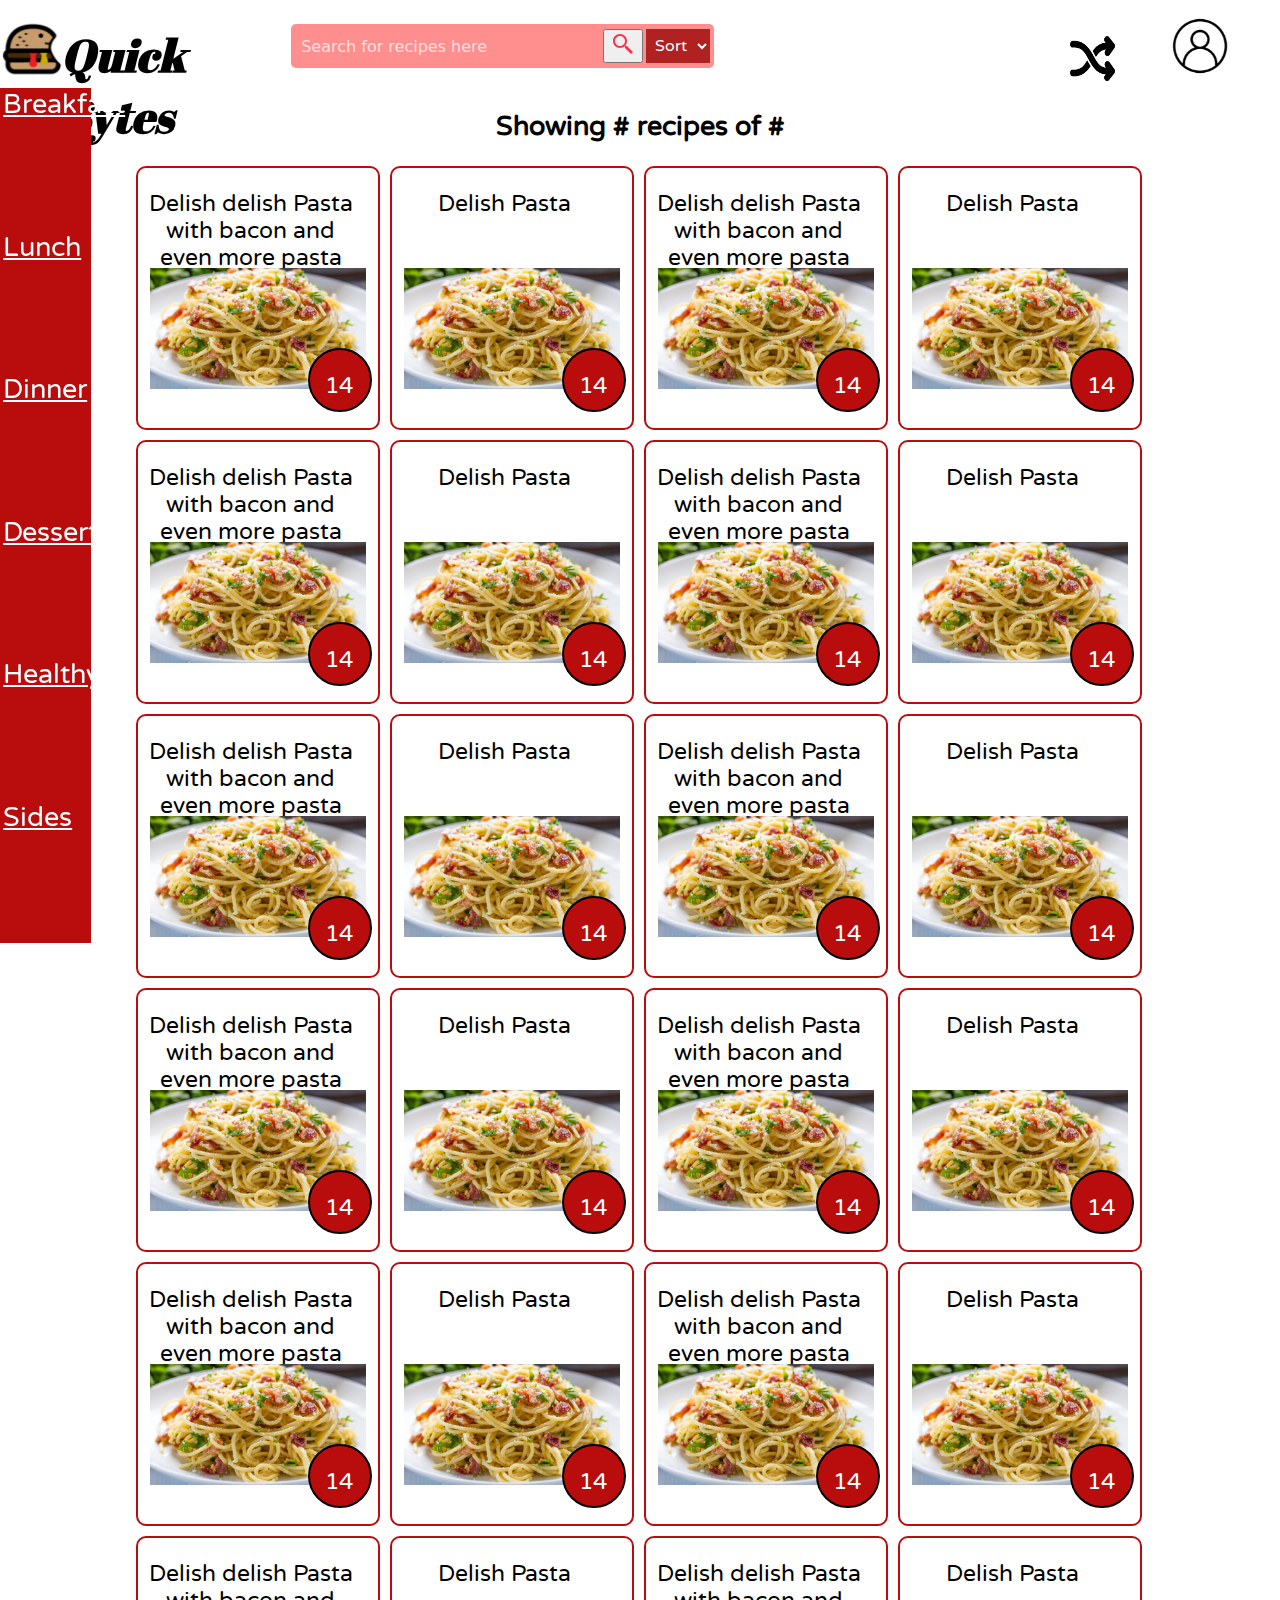
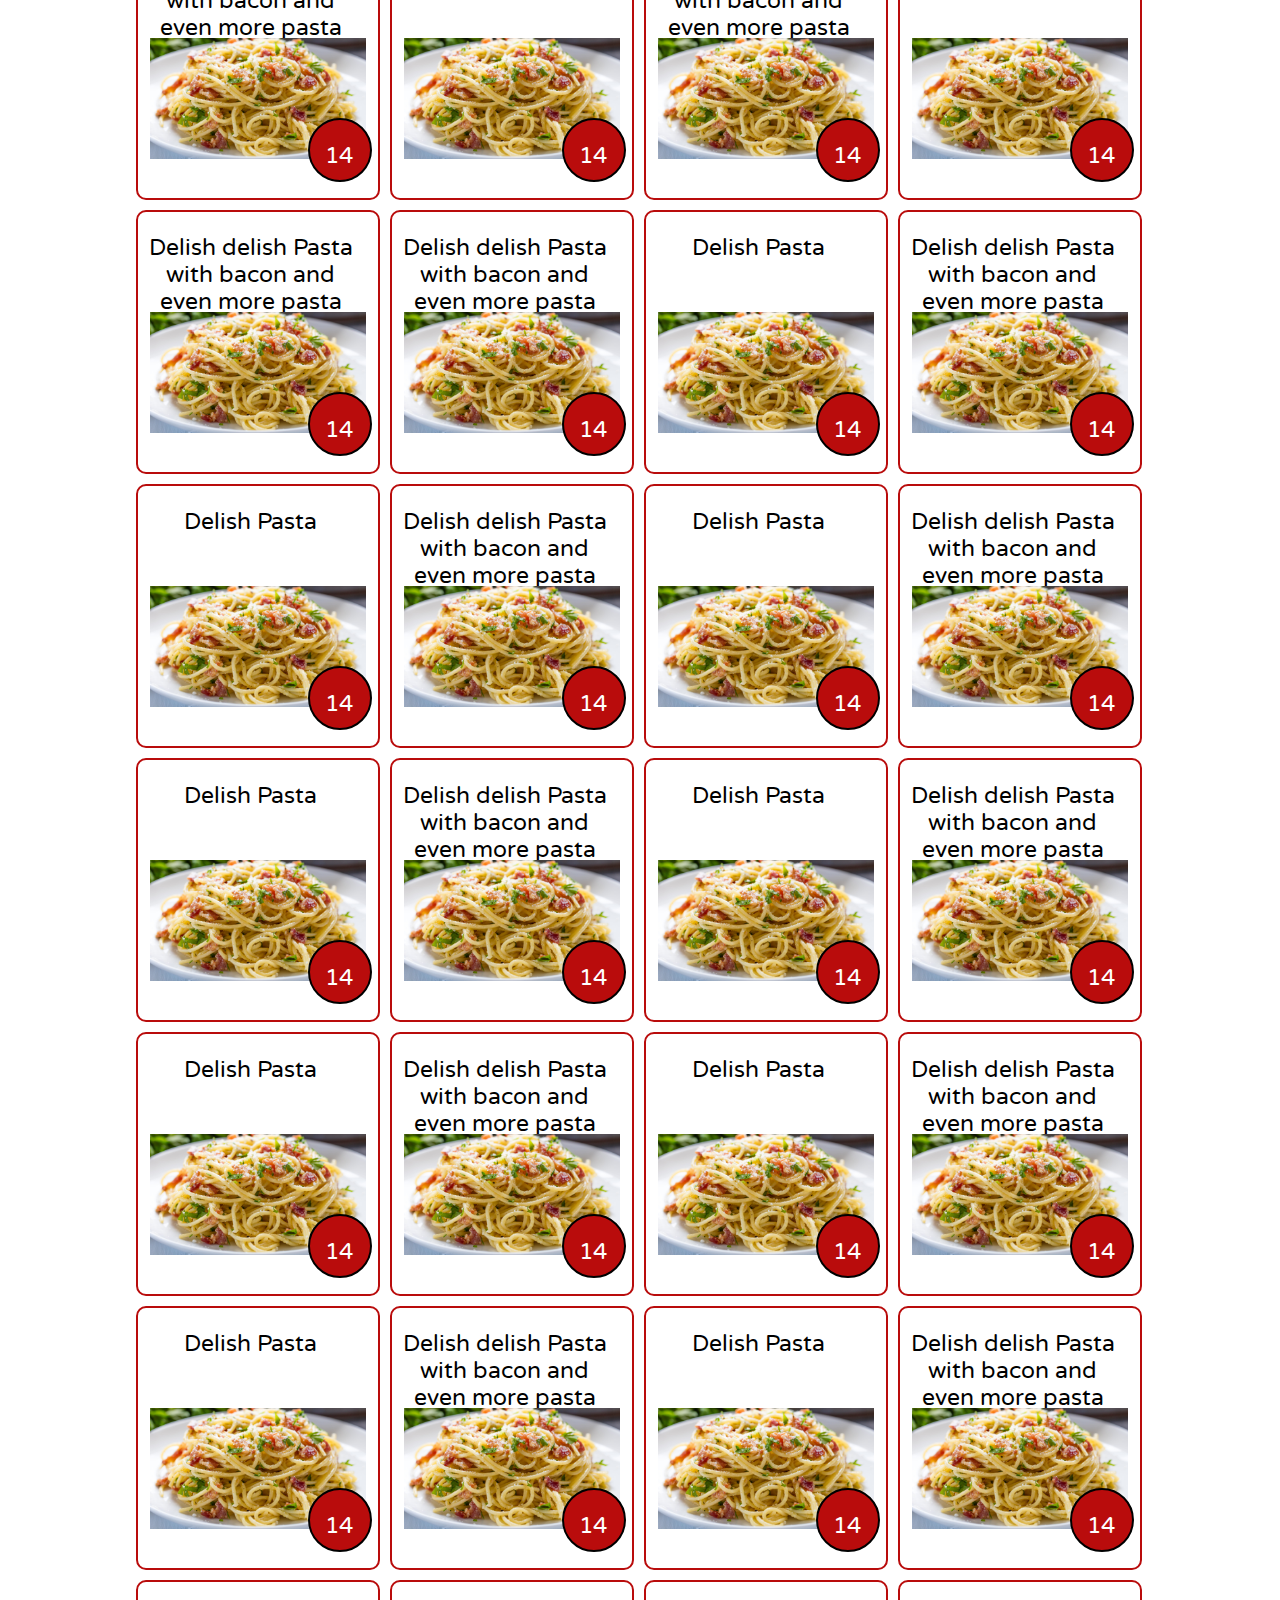
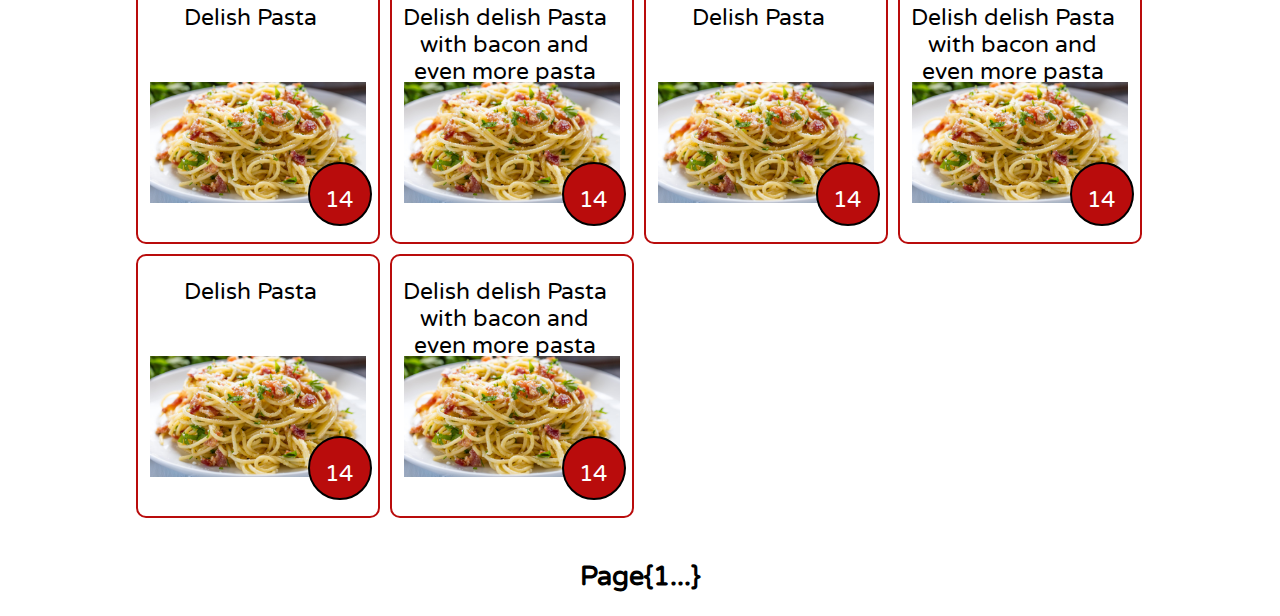
<file: index.html>
<!DOCTYPE html>
<html lang="en">

<head>
  <link rel="preconnect" href="https://fonts.gstatic.com" crossorigin>
  <link rel="preconnect" href="https://fonts.googleapis.com">
  <link rel="preconnect" href="https://fonts.gstatic.com" crossorigin>
  <link href="https://fonts.googleapis.com/css2?family=Gugi&family=Nosifer&family=VT323&family=Varela+Round&display=swap&family=Abril+Fatface&display=swap" rel="stylesheet">
  <link rel="shortcut icon" href="images\logo.png">
  
  
    <!-- Main Stylesheet & Scripts -->
    <script src="assets\script.js" type="module"></script>
  <title>Quick Bytes: Search Results</title>
  <link rel="icon" type = image/png href="/images/logo.png?"> 
  <link rel="stylesheet" href="styles/style.css">
  <script src="assets/searchRecipe.js" type="module"></script>
  <script src="assets/script.js?" type="text/javascript"></script>

</head>

<body>
    
  <searchbar id= "search-bar">
    <form id="form" role="search">
    <input type="search" id="query" name="q"
     placeholder="Search for recipes here"
     aria-label="Search through site content">
    <button type = "submit"><?xml version="1.0"?><svg fill="#fa314a" xmlns="http://www.w3.org/2000/svg"  viewBox="0 0 24 24" width="24px" height="24px">    <path d="M 9 2 C 5.1458514 2 2 5.1458514 2 9 C 2 12.854149 5.1458514 16 9 16 C 10.747998 16 12.345009 15.348024 13.574219 14.28125 L 14 14.707031 L 14 16 L 20 22 L 22 20 L 16 14 L 14.707031 14 L 14.28125 13.574219 C 15.348024 12.345009 16 10.747998 16 9 C 16 5.1458514 12.854149 2 9 2 z M 9 4 C 11.773268 4 14 6.2267316 14 9 C 14 11.773268 11.773268 14 9 14 C 6.2267316 14 4 11.773268 4 9 C 4 6.2267316 6.2267316 4 9 4 z"/></svg></button>
    <select class="sort">
        <option value="">Sort</option>
        <option value="time">time (low to high)</option>
        <option value="time">time (high to low)</option>
        <option value="hamster">alphabetical (a-z)</option>
        <option value="parrot"># ingredients(low to high)</option>
    </select>
    </form>
  </searchbar>
  <div class= "top-nav" style="display:flex; flex-direction: row; width: 100%;">
    <div class = logo>
      <a class = logoImg href="home-page\index.html">
        <img src="images\logo.png" alt="logo" width=60vw height =60vh title= "QuickBytes"></img>
      </a>
      <div class = logoText>
        <h4>Quick Bytes</h4>
      </div>
    </div>
    <div class = shuffle>
        <!--JS TO DO: Fill in href for shuffle, should navigate to random recipe page-->
      <a href="">
        <img src="images\shuffle.png" alt="shuffle-button" width=45vw height=45vh title="Random-Recipe">
      </a>
    </div>
    <div class = user-portal>
      <!--JS TO DO: Fill in href for user-portal, should navigate to user page-->
      <a href="user-portal/index.html">
        <img src="images\user-image.png" alt="user" width=60vw height =60vh title= "User-Portal"></img>
    </a>
    </div>
    </div>
  <sideBar class="vert-navigation">
    <nav class = "sideNav">
      <a href="" title="Breakfast">Breakfast</a> 
    </nav>
    <nav  class = "sideNav">
        <a href="" title="Lunch">Lunch</a> 
    </nav>
    <nav  class = "sideNav">
        <a href="" title="Dinner">Dinner</a>
      </nav>
      <nav  class = "sideNav">
        <a href="" title="Dessert">Dessert</a>
      </nav>
      <nav  class = "sideNav">
        <a href="" title="Healthy">Healthy</a>
      </nav>
      <nav  class = "sideNav">
        <a href="" title="Sides">Sides</a>
      </nav>
    </sideBar>
    <br><br><br><br>
    <h2><center>Showing # recipes of #</center></h2>
    <main class="search-recipes">
      <!-- Recipes  -->
    </main>
    <br>
    <h2><center>Page{1...}</h2>

</body>
</html>
</file>
<file: styles/style.css>
* {
  font-family: 'Varela Round', sans-serif;
 
}
@font-face {
font-family: 'Abril Fatface', cursive;
 font-family: 'Varela Round', sans-serif;
 font-family: 'Gugi', cursive;
font-family: 'Nosifer', cursive;
font-family: 'VT323', monospace;
 src: url("https://fonts.google.com/");
 
}
#user_img {
  position: fixed;
  top: 0;
  right: 0;
  width: 6vw;
  height: 6vw;
}

#icon_img {
  top: 0;
  left: 0;
  width: 6.5vw;
  height: 6.5vw;
}

.search-bar {
  overflow: hidden;
  
}


.search-bar input[type=text] {
  background-color: #ff141479;
  display: block;
  margin-left: auto;
  margin-right: auto;
  width: 33vw;
  height: 44px;
  border-radius: 5px;
  display: flex;
  flex-direction: row;
  align-items: center;
}

.search-bar ::placeholder {
  color: #fff;
  opacity: 0.7; 
 
}
.searchbox {  
  float: left;
  }  
  input[type=text] {  
  padding: 6px;  
  margin-top: 10px;  
  font-size: 17px;  
  border: none;  
  }  
  searchbar {
  margin-top: 0%;
  justify-content: center;
  align-self: right;
  justify-items: center;

  display: inline-block;
  height: 10em;
  width: 10em;
  position: absolute;
  top: 1.5em;
  left: 33%;
  }
  .searchbox button {   
  padding: 8px;  
  margin-top: 10px;  
  margin-left: 10px;  
  background: red;  
  font-size: 20px;  
  border: none;  
  cursor: pointer;   
  }  
  .searchbox button:hover {  
  background: red;  
  }  
  form {
      background-color: #ff141479;
      width: 33vw;
      height: 44px;
      border-radius: 5px;
      display: flex;
      flex-direction: row;
      align-items: center;
    }
    input {
      all: unset;
      font: 16px system-ui;
      color: rgb(255, 255, 255);
      height: 100%;
      width: 100%;
      padding: 6px 10px;
    }
    ::placeholder {
      color: #fff;
      opacity: 0.7; 
     
    }
    .button {
     background-color: #ff0000;
     border: none;
     color: white;
     background: #b90c0c;
     width: 5em;
     height: 5em;
     text-align: center;
     align-self: center;
     text-decoration: none;
     cursor: pointer;
     display: inline-block;
     font-size: 8.8vh;
     box-shadow: 0 .5em .2em rgba(0, 0, 0, 0.2);
   }
   .sort{
    display: inline-block;
    position: relative;
    padding: .3em;  
      margin-top: .2em;  
      margin-left: .2em;
      margin-right: .2em;
      margin-bottom: .2em;  
      align-self: center;
      background: rgba(156, 5, 5, 0.801);  
      font-size: 1rem;  
      color: rgb(255, 255, 255);
      border: none;  
      cursor: pointer; 
    width: 4em;
    height: 34px;
   }
   .logoImg {
    position:fixed;
    justify-items: end;
    padding-left: .2em;
    padding-right: 5em;
    top: 1.2em;
    width: 8%;
    left: 0vw;
  }
  .logoText {
     position:absolute;
     height: 10em;
     width: 15em;
     justify-items: begin;
     padding-left: 2.6em;
     padding-right: 8em;
     top: 0em;
     margin-top: 0%;
     padding-top: .2%;
     left: 0vw ;
     font-style: oblique;
   }
   h4{
    font-family: 'Abril Fatface', cursive;
   font-size: 5vh;
    text-decoration: wavy;
    color: black;
    margin-left: 8%;
    top: 0em;
    margin-top: 9%;
    padding-top: 0%;
 }
 .logoImg:hover{
  opacity: 0.8;
}
.user-portal:hover{
  opacity: 0.8;
}
.shuffle{
  position: absolute;
  justify-self: right;
  margin-top: 3.7vh;
  margin-right: 0vw;
  margin-left: 80%;
  padding-left: 3vw;
  top: .2em;
  background-color:none;
}
.user-portal{
  position: fixed;
  justify-self: right;
  margin-right: 0vw;
  margin-left: 87%;
  padding-left: 3em;
  top: 1em;
  background-color:none;
}
.shuffle:hover{
  opacity: 0.8;
}
sideBar {
  display: grid;
  justify-items: begin;
  padding-left: .2em;
  position: fixed;
  width: 5em;
  left:0vw;
}
.vert-navigation{
  font-family: 'Varela Round', sans-serif;
  background: #b90c0c;
   position: fixed;
   width: 5.5em;
   height: 95%;
   padding-top: 0%;
   top: 5.5em; /*keeps side bar from reaching logo*/
 }
body>sideBar h2{
  font-family: 'Varela Round', sans-serif;
  color: rgb(210, 205, 205);
  font-size: 4vh;
  margin-top: 3vh;

}
h2{
  font-size: 3vh;
}
body>sideBar a {
  font-family: 'Varela Round', sans-serif;
  color: rgb(255, 255, 255);
  font-size: 3vh;
  margin-top: 3vh;
  margin-bottom: 3vh;
}

main {
  column-gap: 10px;
  display: flex;
  flex-wrap: wrap;
  row-gap: 10px;
  margin-left: 8em;
}
</file>
